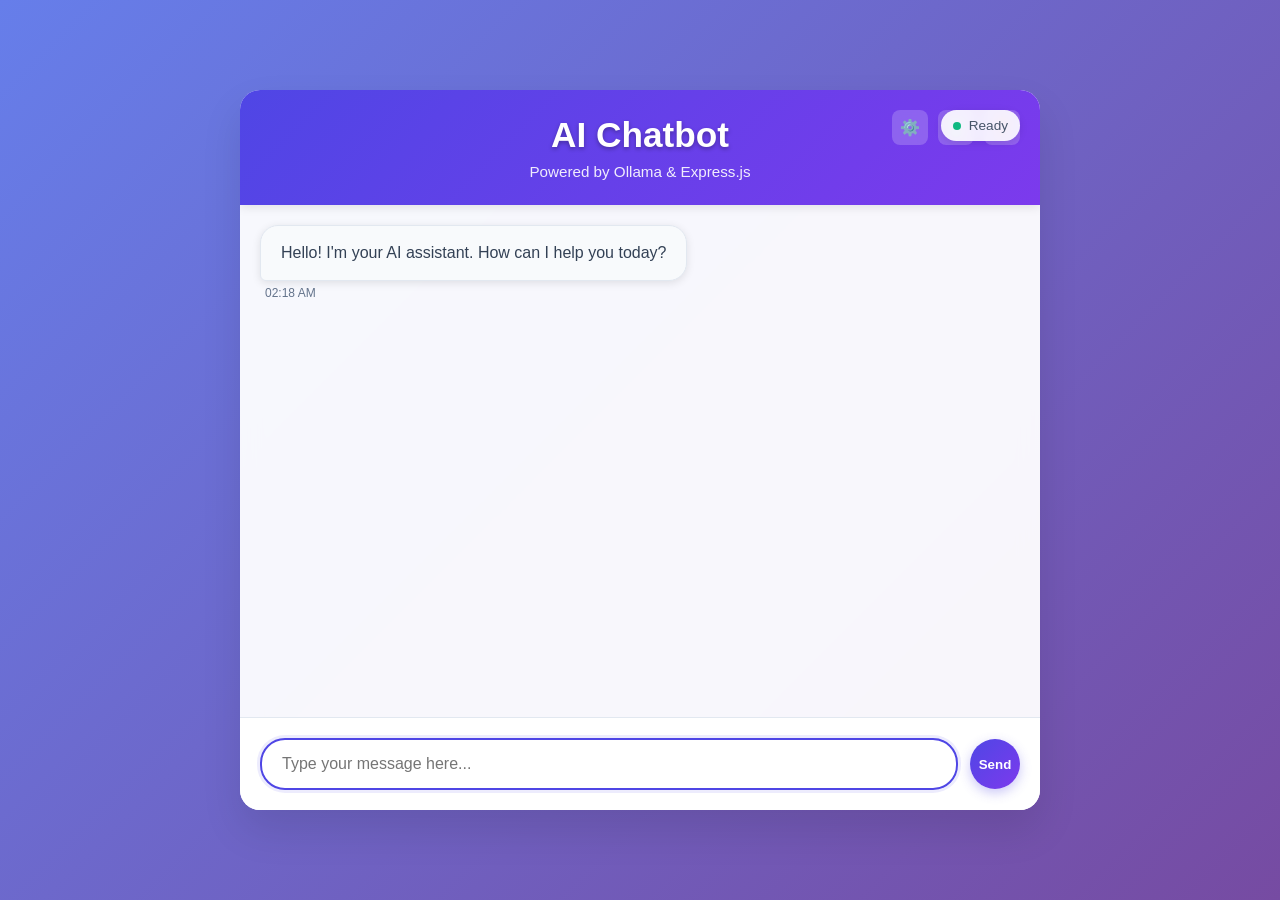
<file: chatbot/javascript/expressjs-streamlit-ollama-chatbot/public/index.html>
<!DOCTYPE html>
<html lang="en">
<head>
    <meta charset="UTF-8">
    <meta name="viewport" content="width=device-width, initial-scale=1.0">
    <title>Express Ollama Chatbot</title>
    <link rel="stylesheet" href="styles.css">
</head>
<body>
    <div class="container">
        <header class="header">
            <h1>AI Chatbot</h1>
            <p>Powered by Ollama & Express.js</p>
            <div class="header-controls">
                <button id="settingsBtn" class="control-btn" title="Settings">⚙️</button>
                <button id="clearBtn" class="control-btn" title="Clear conversation (Ctrl+K)">🗑️</button>
                <button id="helpBtn" class="control-btn" title="Keyboard shortcuts">❓</button>
            </div>
        </header>
        
        <div class="chat-container">
            <div class="chat-messages" id="chatMessages">
                <div class="message bot-message">
                    <div class="message-content">
                        <p>Hello! I'm your AI assistant. How can I help you today?</p>
                    </div>
                    <div class="message-time" id="initialTime"></div>
                </div>
            </div>
            
            <div class="chat-input-container">
                <form id="chatForm" class="chat-form">
                    <input 
                        type="text" 
                        id="messageInput" 
                        placeholder="Type your message here..." 
                        autocomplete="off"
                        required
                    >
                    <button type="submit" id="sendButton">
                        <span>Send</span>
                    </button>
                </form>
            </div>
        </div>
        
        <div class="status-indicator" id="statusIndicator">
            <span class="status-dot"></span>
            <span class="status-text">Ready</span>
        </div>
        
        <!-- Settings Modal -->
        <div id="settingsModal" class="modal">
            <div class="modal-content">
                <div class="modal-header">
                    <h3>Settings</h3>
                    <span class="close" id="closeSettings">&times;</span>
                </div>
                <div class="modal-body">
                    <div class="setting-item">
                        <label for="streamingToggle">
                            <input type="checkbox" id="streamingToggle" checked>
                            Enable streaming responses
                        </label>
                    </div>
                    <div class="setting-item">
                        <label for="conversationId">Conversation ID:</label>
                        <input type="text" id="conversationId" value="default" placeholder="Enter conversation ID">
                    </div>
                </div>
            </div>
        </div>
        
        <!-- Help Modal -->
        <div id="helpModal" class="modal">
            <div class="modal-content">
                <div class="modal-header">
                    <h3>Keyboard Shortcuts</h3>
                    <span class="close" id="closeHelp">&times;</span>
                </div>
                <div class="modal-body">
                    <div class="shortcut-list">
                        <div class="shortcut-item">
                            <kbd>Enter</kbd> - Send message
                        </div>
                        <div class="shortcut-item">
                            <kbd>Ctrl</kbd> + <kbd>Enter</kbd> - Retry last message
                        </div>
                        <div class="shortcut-item">
                            <kbd>Ctrl</kbd> + <kbd>K</kbd> - Clear conversation
                        </div>
                        <div class="shortcut-item">
                            <kbd>Ctrl</kbd> + <kbd>S</kbd> - Toggle streaming
                        </div>
                        <div class="shortcut-item">
                            <kbd>Esc</kbd> - Focus input field
                        </div>
                    </div>
                </div>
            </div>
        </div>
    </div>
    
    <script src="script.js"></script>
</body>
</html>
</file>
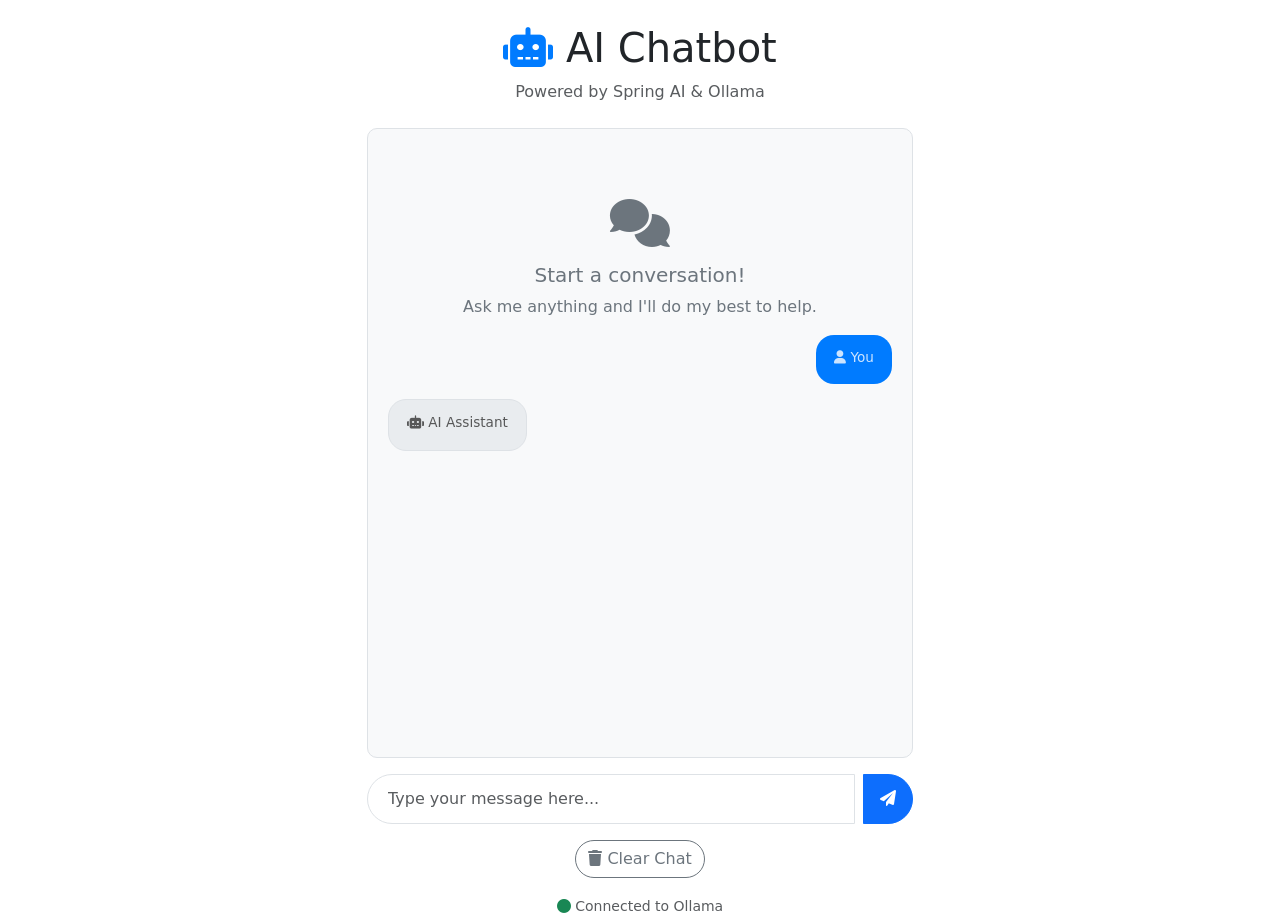
<file: chatbot/java/spring-ai-ollama/src/main/resources/templates/chat.html>
<!DOCTYPE html>
<html lang="en" xmlns:th="http://www.thymeleaf.org">
<head>
    <meta charset="UTF-8">
    <meta name="viewport" content="width=device-width, initial-scale=1.0">
    <title>Spring AI Ollama Chatbot</title>
    <link href="https://cdn.jsdelivr.net/npm/bootstrap@5.3.0/dist/css/bootstrap.min.css" rel="stylesheet">
    <link href="https://cdnjs.cloudflare.com/ajax/libs/font-awesome/6.0.0/css/all.min.css" rel="stylesheet">
    <style>
        .chat-container {
            height: 70vh;
            overflow-y: auto;
            border: 1px solid #dee2e6;
            border-radius: 10px;
            padding: 20px;
            background-color: #f8f9fa;
        }
        
        .message-bubble {
            margin-bottom: 15px;
            padding: 12px 18px;
            border-radius: 18px;
            max-width: 75%;
            word-wrap: break-word;
        }
        
        .user-message {
            background-color: #007bff;
            color: white;
            margin-left: auto;
            text-align: right;
        }
        
        .ai-message {
            background-color: #e9ecef;
            color: #333;
            border: 1px solid #dee2e6;
        }
        
        .message-header {
            font-size: 0.85em;
            opacity: 0.8;
            margin-bottom: 5px;
        }
        
        .chat-input {
            border-radius: 25px;
            padding: 12px 20px;
        }
        
        .send-btn {
            border-radius: 50%;
            width: 50px;
            height: 50px;
            padding: 0;
        }
        
        .clear-btn {
            border-radius: 25px;
        }
        
        .header-icon {
            color: #007bff;
        }
        
        .empty-state {
            text-align: center;
            color: #6c757d;
            margin-top: 50px;
        }
        
        .typing-indicator {
            display: none;
            padding: 12px 18px;
            background-color: #e9ecef;
            border-radius: 18px;
            max-width: 75%;
            margin-bottom: 15px;
        }
        
        .typing-indicator span {
            height: 8px;
            width: 8px;
            float: left;
            margin: 0 1px;
            background-color: #9E9EA1;
            display: block;
            border-radius: 50%;
            opacity: 0.4;
            animation: typing 1.4s infinite ease-in-out both;
        }
        
        .typing-indicator span:nth-child(1) { animation-delay: -0.32s; }
        .typing-indicator span:nth-child(2) { animation-delay: -0.16s; }
        
        @keyframes typing {
            0%, 80%, 100% {
                transform: scale(0);
            } 40% {
                transform: scale(1);
            }
        }
    </style>
</head>
<body>
    <div class="container mt-4">
        <div class="row justify-content-center">
            <div class="col-md-8 col-lg-6">
                <!-- Header -->
                <div class="text-center mb-4">
                    <h1 class="display-6"><i class="fas fa-robot header-icon"></i> AI Chatbot</h1>
                    <p class="text-muted">Powered by Spring AI & Ollama</p>
                </div>
                
                <!-- Chat Container -->
                <div class="chat-container" id="chatContainer">
                    <div th:if="${#lists.isEmpty(chatHistory)}" class="empty-state">
                        <i class="fas fa-comments fa-3x mb-3"></i>
                        <h5>Start a conversation!</h5>
                        <p>Ask me anything and I'll do my best to help.</p>
                    </div>
                    
                    <!-- Chat Messages -->
                    <div th:each="chat : ${chatHistory}">
                        <!-- User Message -->
                        <div class="d-flex justify-content-end">
                            <div class="message-bubble user-message">
                                <div class="message-header">
                                    <i class="fas fa-user"></i> You
                                </div>
                                <div th:text="${chat.message}"></div>
                            </div>
                        </div>
                        
                        <!-- AI Response -->
                        <div class="d-flex justify-content-start">
                            <div class="message-bubble ai-message">
                                <div class="message-header">
                                    <i class="fas fa-robot"></i> AI Assistant
                                </div>
                                <div th:text="${chat.response}" style="white-space: pre-wrap;"></div>
                            </div>
                        </div>
                    </div>
                    
                    <!-- Typing Indicator -->
                    <div class="typing-indicator" id="typingIndicator">
                        <span></span>
                        <span></span>
                        <span></span>
                    </div>
                </div>
                
                <!-- Chat Input Form -->
                <form th:action="@{/chat}" th:object="${chatMessage}" method="post" class="mt-3" id="chatForm">
                    <div class="input-group">
                        <input type="text" 
                               th:field="*{message}" 
                               class="form-control chat-input" 
                               placeholder="Type your message here..."
                               autocomplete="off"
                               required>
                        <button type="submit" class="btn btn-primary send-btn ms-2">
                            <i class="fas fa-paper-plane"></i>
                        </button>
                    </div>
                    <div class="invalid-feedback d-block" th:if="${#fields.hasErrors('message')}" th:errors="*{message}"></div>
                </form>
                
                <!-- Clear Chat Button -->
                <div class="text-center mt-3" th:if="${!#lists.isEmpty(chatHistory)}">
                    <form th:action="@{/clear}" method="post" style="display: inline;">
                        <button type="submit" class="btn btn-outline-secondary clear-btn">
                            <i class="fas fa-trash"></i> Clear Chat
                        </button>
                    </form>
                </div>
                
                <!-- Connection Status -->
                <div class="text-center mt-3">
                    <small class="text-muted">
                        <i class="fas fa-circle text-success"></i> Connected to Ollama
                    </small>
                </div>
            </div>
        </div>
    </div>

    <script src="https://cdn.jsdelivr.net/npm/bootstrap@5.3.0/dist/js/bootstrap.bundle.min.js"></script>
    <script>
        // Auto-scroll to bottom of chat
        function scrollToBottom() {
            const chatContainer = document.getElementById('chatContainer');
            chatContainer.scrollTop = chatContainer.scrollHeight;
        }
        
        // Scroll to bottom on page load
        window.addEventListener('load', scrollToBottom);
        
        // Handle form submission with typing indicator
        document.getElementById('chatForm').addEventListener('submit', function(e) {
            const messageInput = document.querySelector('input[name="message"]');
            if (messageInput.value.trim() === '') {
                e.preventDefault();
                return;
            }
            
            // Show typing indicator
            document.getElementById('typingIndicator').style.display = 'block';
            scrollToBottom();
        });
        
        // Focus on input field
        document.querySelector('input[name="message"]').focus();
        
        // Handle Enter key submission
        document.querySelector('input[name="message"]').addEventListener('keypress', function(e) {
            if (e.key === 'Enter') {
                e.preventDefault();
                document.getElementById('chatForm').submit();
            }
        });
    </script>
</body>
</html>
</file>
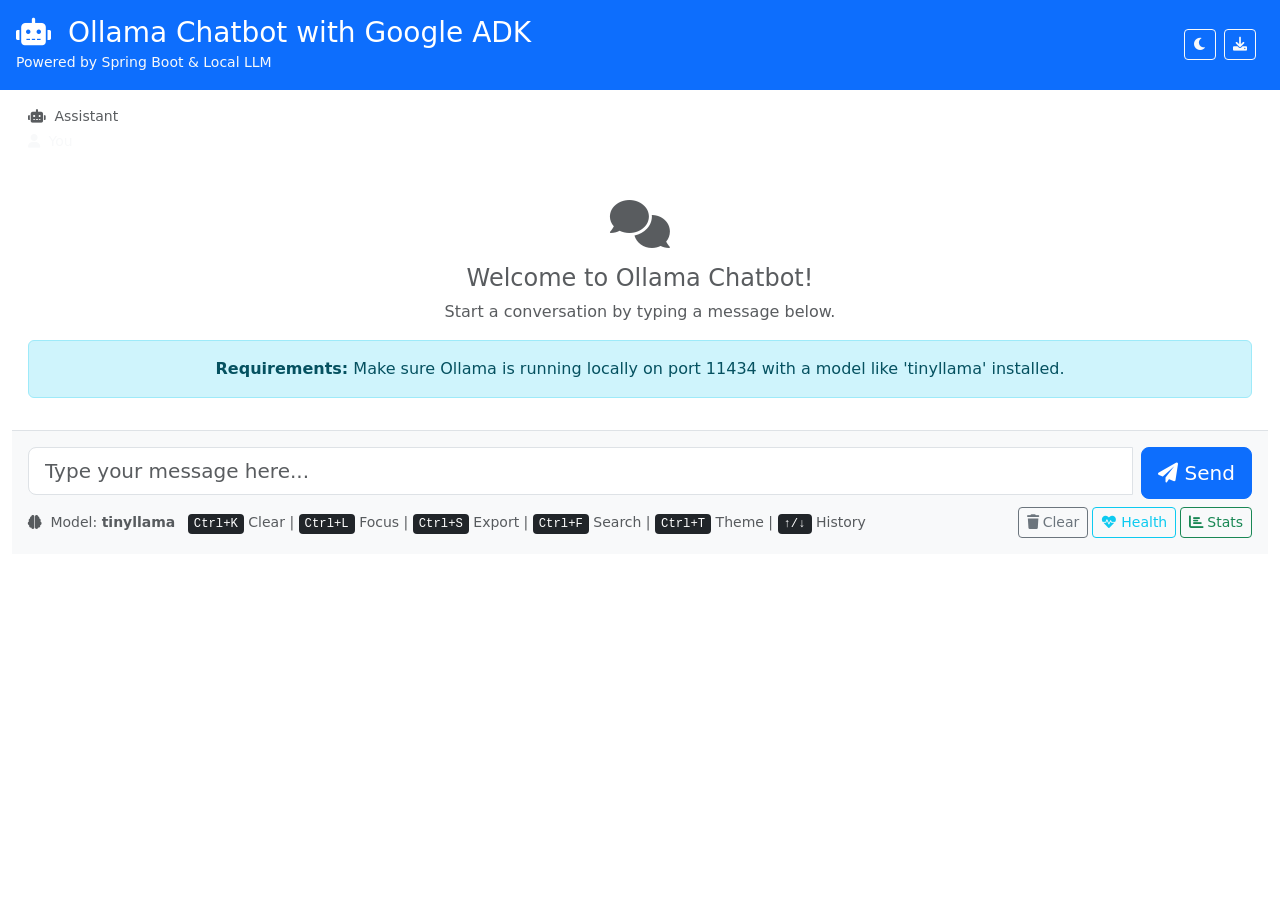
<file: chatbot/java/google-adk-ollama/spring-boot-ollama-chatbot/src/main/resources/templates/chat.html>
<!DOCTYPE html>
<html lang="en" xmlns:th="http://www.thymeleaf.org">
<head>
    <meta charset="UTF-8">
    <meta name="viewport" content="width=device-width, initial-scale=1.0">
    <title>Ollama Chatbot - Google ADK Integration</title>
    <link href="https://cdn.jsdelivr.net/npm/bootstrap@5.3.0/dist/css/bootstrap.min.css" rel="stylesheet">
    <link href="https://cdnjs.cloudflare.com/ajax/libs/font-awesome/6.0.0/css/all.min.css" rel="stylesheet">
    <link th:href="@{/css/style.css}" rel="stylesheet">
</head>
<body>
    <div class="container-fluid h-100">
        <div class="row h-100">
            <!-- Header -->
            <div class="col-12 bg-primary text-white p-3 d-flex justify-content-between align-items-center">
                <div>
                    <h1 class="h3 mb-0">
                        <i class="fas fa-robot me-2"></i>
                        Ollama Chatbot with Google ADK
                    </h1>
                    <small class="text-light">Powered by Spring Boot & Local LLM</small>
                </div>
                <div class="d-flex align-items-center gap-2">
                    <button type="button" class="btn btn-outline-light btn-sm" onclick="toggleTheme()" title="Toggle Dark Mode">
                        <i class="fas fa-moon"></i>
                    </button>
                    <button type="button" class="btn btn-outline-light btn-sm" onclick="exportChat()" title="Export Chat">
                        <i class="fas fa-download"></i>
                    </button>
                    <span id="status-indicator" class="status-indicator status-offline" title="Checking connection..."></span>
                </div>
            </div>
        </div>
        
        <div class="row flex-grow-1">
            <!-- Chat Area -->
            <div class="col-12 d-flex flex-column">
                <!-- Chat Messages -->
                <div class="flex-grow-1 overflow-auto p-3" id="chatMessages">
                    <div th:if="${chatHistory != null and !chatHistory.isEmpty()}">
                        <div th:each="message : ${chatHistory}" 
                             th:class="${message.role == 'user'} ? 'mb-3 d-flex justify-content-end' : 'mb-3 d-flex justify-content-start'">
                            <div th:class="${message.role == 'user'} ? 'bg-primary text-white p-3 rounded-start rounded-bottom max-width-70' : 'bg-light p-3 rounded-end rounded-bottom max-width-70'">
                                <div class="small text-muted mb-1" th:if="${message.role == 'assistant'}">
                                    <i class="fas fa-robot me-1"></i>
                                    Assistant <span th:if="${message.model}" th:text="'(' + ${message.model} + ')'"></span>
                                </div>
                                <div class="small text-light mb-1" th:if="${message.role == 'user'}">
                                    <i class="fas fa-user me-1"></i>
                                    You
                                </div>
                                <div th:text="${message.content}"></div>
                                <div class="small mt-1 opacity-75" th:text="${#temporals.format(message.timestamp, 'HH:mm')}"></div>
                            </div>
                        </div>
                    </div>
                    
                    <div th:if="${chatHistory == null or chatHistory.isEmpty()}" class="text-center text-muted mt-5">
                        <i class="fas fa-comments fa-3x mb-3"></i>
                        <h4>Welcome to Ollama Chatbot!</h4>
                        <p>Start a conversation by typing a message below.</p>
                        <div class="alert alert-info mt-3">
                            <strong>Requirements:</strong> Make sure Ollama is running locally on port 11434 with a model like 'tinyllama' installed.
                        </div>
                    </div>
                </div>
                
                <!-- Message Input Form -->
                <div class="border-top p-3 bg-light">
                    <form th:action="@{/chat}" th:object="${chatRequest}" method="post" class="d-flex gap-2">
                        <div class="flex-grow-1">
                            <div class="input-group">
                                <input type="text" 
                                       th:field="*{message}" 
                                       class="form-control form-control-lg" 
                                       placeholder="Type your message here..." 
                                       required
                                       autocomplete="off">
                                <input type="hidden" th:field="*{model}" th:value="${@environment.getProperty('ollama.model', 'tinyllama')}">
                            </div>
                            <div th:if="${#fields.hasErrors('message')}" class="text-danger small mt-1">
                                <span th:errors="*{message}"></span>
                            </div>
                        </div>
                        <button type="submit" class="btn btn-primary btn-lg">
                            <i class="fas fa-paper-plane"></i>
                            Send
                        </button>
                    </form>
                    
                    <!-- Model Selection and Controls -->
                    <div class="mt-2 d-flex justify-content-between align-items-center flex-wrap gap-2">
                        <small class="text-muted">
                            <i class="fas fa-brain me-1"></i>
                            Model: <strong th:text="${@environment.getProperty('ollama.model', 'tinyllama')}">tinyllama</strong>
                            <span class="ms-2 d-none d-md-inline">
                                <kbd>Ctrl+K</kbd> Clear |
                                <kbd>Ctrl+L</kbd> Focus |
                                <kbd>Ctrl+S</kbd> Export |
                                <kbd>Ctrl+F</kbd> Search |
                                <kbd>Ctrl+T</kbd> Theme |
                                <kbd>↑/↓</kbd> History
                            </span>
                        </small>
                        <div class="d-flex gap-1">
                            <button type="button" class="btn btn-sm btn-outline-secondary" onclick="clearChat()" title="Clear Chat (Ctrl+K)">
                                <i class="fas fa-trash me-1"></i>Clear
                            </button>
                            <button type="button" class="btn btn-sm btn-outline-info" onclick="checkHealth()" title="Check Ollama Status">
                                <i class="fas fa-heartbeat me-1"></i>Health
                            </button>
                            <button type="button" class="btn btn-sm btn-outline-success" onclick="showChatStats()" title="Chat Statistics (Ctrl+I)">
                                <i class="fas fa-chart-bar me-1"></i>Stats
                            </button>
                        </div>
                    </div>
                </div>
            </div>
        </div>
    </div>

    <!-- Scripts -->
    <script src="https://cdn.jsdelivr.net/npm/bootstrap@5.3.0/dist/js/bootstrap.bundle.min.js"></script>
    <script th:src="@{/js/chat.js}"></script>
    
    <script>
        // Auto-scroll to bottom
        document.addEventListener('DOMContentLoaded', function() {
            const chatMessages = document.getElementById('chatMessages');
            chatMessages.scrollTop = chatMessages.scrollHeight;
        });
        
        // Clear chat function
        function clearChat() {
            fetch('/api/chat/history', { method: 'DELETE' })
                .then(response => response.text())
                .then(data => {
                    console.log(data);
                    location.reload();
                })
                .catch(error => console.error('Error:', error));
        }
        
        // Health check function
        function checkHealth() {
            fetch('/health')
                .then(response => response.text())
                .then(data => {
                    alert('✅ ' + data);
                })
                .catch(error => {
                    alert('❌ Service unavailable');
                    console.error('Error:', error);
                });
        }
    </script>
</body>
</html>
</file>
<file: chatbot/javascript/expressjs-streamlit-ollama-chatbot/public/styles.css>
/* Modern Chatbot Styles */
* {
    margin: 0;
    padding: 0;
    box-sizing: border-box;
}

body {
    font-family: 'Segoe UI', Tahoma, Geneva, Verdana, sans-serif;
    background: linear-gradient(135deg, #667eea 0%, #764ba2 100%);
    min-height: 100vh;
    display: flex;
    align-items: center;
    justify-content: center;
    padding: 20px;
}

.container {
    max-width: 800px;
    width: 100%;
    background: rgba(255, 255, 255, 0.95);
    border-radius: 20px;
    box-shadow: 0 20px 40px rgba(0, 0, 0, 0.1);
    backdrop-filter: blur(10px);
    overflow: hidden;
    display: flex;
    flex-direction: column;
    height: 80vh;
    min-height: 600px;
}

.header {
    background: linear-gradient(135deg, #4f46e5 0%, #7c3aed 100%);
    color: white;
    padding: 25px;
    text-align: center;
    box-shadow: 0 2px 10px rgba(0, 0, 0, 0.1);
    position: relative;
}

.header-controls {
    position: absolute;
    top: 20px;
    right: 20px;
    display: flex;
    gap: 10px;
}

.control-btn {
    background: rgba(255, 255, 255, 0.2);
    border: none;
    border-radius: 8px;
    padding: 8px;
    color: white;
    cursor: pointer;
    font-size: 16px;
    transition: all 0.3s ease;
    backdrop-filter: blur(5px);
}

.control-btn:hover {
    background: rgba(255, 255, 255, 0.3);
    transform: translateY(-2px);
}

.header h1 {
    font-size: 2.2rem;
    font-weight: 700;
    margin-bottom: 8px;
    text-shadow: 0 2px 4px rgba(0, 0, 0, 0.3);
}

.header p {
    font-size: 0.95rem;
    opacity: 0.9;
    font-weight: 300;
}

.chat-container {
    flex: 1;
    display: flex;
    flex-direction: column;
    height: 100%;
}

.chat-messages {
    flex: 1;
    padding: 20px;
    overflow-y: auto;
    display: flex;
    flex-direction: column;
    gap: 15px;
    scrollbar-width: thin;
    scrollbar-color: #cbd5e1 #f1f5f9;
}

.chat-messages::-webkit-scrollbar {
    width: 6px;
}

.chat-messages::-webkit-scrollbar-track {
    background: #f1f5f9;
    border-radius: 3px;
}

.chat-messages::-webkit-scrollbar-thumb {
    background: #cbd5e1;
    border-radius: 3px;
}

.chat-messages::-webkit-scrollbar-thumb:hover {
    background: #94a3b8;
}

.message {
    display: flex;
    flex-direction: column;
    max-width: 75%;
    animation: messageSlide 0.3s ease-out;
}

@keyframes messageSlide {
    from {
        opacity: 0;
        transform: translateY(10px);
    }
    to {
        opacity: 1;
        transform: translateY(0);
    }
}

.user-message {
    align-self: flex-end;
}

.bot-message {
    align-self: flex-start;
}

.message-content {
    padding: 15px 20px;
    border-radius: 18px;
    position: relative;
    word-wrap: break-word;
    line-height: 1.5;
    box-shadow: 0 2px 8px rgba(0, 0, 0, 0.1);
}

.user-message .message-content {
    background: linear-gradient(135deg, #4f46e5 0%, #7c3aed 100%);
    color: white;
    border-bottom-right-radius: 6px;
}

.bot-message .message-content {
    background: #f8fafc;
    color: #334155;
    border: 1px solid #e2e8f0;
    border-bottom-left-radius: 6px;
}

.message-time {
    font-size: 0.75rem;
    color: #64748b;
    margin-top: 5px;
    padding: 0 5px;
}

.user-message .message-time {
    text-align: right;
}

.bot-message .message-time {
    text-align: left;
}

.chat-input-container {
    padding: 20px;
    background: white;
    border-top: 1px solid #e2e8f0;
}

.chat-form {
    display: flex;
    gap: 12px;
    align-items: center;
}

#messageInput {
    flex: 1;
    padding: 15px 20px;
    border: 2px solid #e2e8f0;
    border-radius: 25px;
    font-size: 1rem;
    outline: none;
    transition: all 0.3s ease;
    background: #f8fafc;
}

#messageInput:focus {
    border-color: #4f46e5;
    background: white;
    box-shadow: 0 0 0 3px rgba(79, 70, 229, 0.1);
}

#messageInput:disabled {
    background: #f1f5f9;
    cursor: not-allowed;
    opacity: 0.6;
}

#sendButton {
    background: linear-gradient(135deg, #4f46e5 0%, #7c3aed 100%);
    color: white;
    border: none;
    border-radius: 50%;
    width: 50px;
    height: 50px;
    cursor: pointer;
    transition: all 0.3s ease;
    display: flex;
    align-items: center;
    justify-content: center;
    font-weight: 600;
    box-shadow: 0 4px 12px rgba(79, 70, 229, 0.3);
}

#sendButton:hover:not(:disabled) {
    transform: translateY(-2px);
    box-shadow: 0 6px 20px rgba(79, 70, 229, 0.4);
}

#sendButton:active {
    transform: translateY(0);
}

#sendButton:disabled {
    background: #94a3b8;
    cursor: not-allowed;
    transform: none;
    box-shadow: 0 2px 4px rgba(0, 0, 0, 0.1);
}

.status-indicator {
    position: absolute;
    top: 20px;
    right: 20px;
    display: flex;
    align-items: center;
    gap: 8px;
    background: rgba(255, 255, 255, 0.9);
    padding: 8px 12px;
    border-radius: 20px;
    font-size: 0.85rem;
    color: #475569;
    backdrop-filter: blur(5px);
    box-shadow: 0 2px 8px rgba(0, 0, 0, 0.1);
}

.status-dot {
    width: 8px;
    height: 8px;
    border-radius: 50%;
    background: #10b981;
    animation: pulse 2s infinite;
}

.status-dot.connecting {
    background: #f59e0b;
}

.status-dot.error {
    background: #ef4444;
    animation: none;
}

@keyframes pulse {
    0% {
        box-shadow: 0 0 0 0 rgba(16, 185, 129, 0.7);
    }
    70% {
        box-shadow: 0 0 0 10px rgba(16, 185, 129, 0);
    }
    100% {
        box-shadow: 0 0 0 0 rgba(16, 185, 129, 0);
    }
}

.typing-indicator {
    display: flex;
    align-items: center;
    gap: 4px;
    padding: 15px 20px;
    background: #f8fafc;
    border: 1px solid #e2e8f0;
    border-radius: 18px;
    border-bottom-left-radius: 6px;
    max-width: 80px;
}

.typing-dot {
    width: 8px;
    height: 8px;
    border-radius: 50%;
    background: #64748b;
    animation: typing 1.4s infinite ease-in-out;
}

.typing-dot:nth-child(1) {
    animation-delay: -0.32s;
}

.typing-dot:nth-child(2) {
    animation-delay: -0.16s;
}

@keyframes typing {
    0%, 80%, 100% {
        transform: scale(0.8);
        opacity: 0.5;
    }
    40% {
        transform: scale(1);
        opacity: 1;
    }
}

.error-message {
    background: #fef2f2 !important;
    border-color: #fecaca !important;
    color: #dc2626 !important;
}

/* Responsive Design */
@media (max-width: 768px) {
    body {
        padding: 10px;
    }
    
    .container {
        height: 90vh;
        border-radius: 15px;
    }
    
    .header {
        padding: 20px;
    }
    
    .header h1 {
        font-size: 1.8rem;
    }
    
    .chat-messages {
        padding: 15px;
    }
    
    .message {
        max-width: 85%;
    }
    
    .chat-input-container {
        padding: 15px;
    }
    
    #messageInput {
        padding: 12px 16px;
        font-size: 0.95rem;
    }
    
    #sendButton {
        width: 45px;
        height: 45px;
    }
    
    .status-indicator {
        top: 15px;
        right: 15px;
        font-size: 0.8rem;
        padding: 6px 10px;
    }
}

@media (max-width: 480px) {
    .header h1 {
        font-size: 1.5rem;
    }
    
    .message {
        max-width: 90%;
    }
      .message-content {
        padding: 12px 16px;
    }
}

/* Modal Styles */
.modal {
    display: none;
    position: fixed;
    z-index: 1000;
    left: 0;
    top: 0;
    width: 100%;
    height: 100%;
    background-color: rgba(0, 0, 0, 0.5);
    backdrop-filter: blur(5px);
}

.modal-content {
    background: white;
    margin: 10% auto;
    border-radius: 15px;
    width: 90%;
    max-width: 500px;
    box-shadow: 0 20px 40px rgba(0, 0, 0, 0.2);
    animation: modalSlide 0.3s ease-out;
}

@keyframes modalSlide {
    from {
        opacity: 0;
        transform: translateY(-50px);
    }
    to {
        opacity: 1;
        transform: translateY(0);
    }
}

.modal-header {
    display: flex;
    justify-content: space-between;
    align-items: center;
    padding: 20px 25px;
    border-bottom: 1px solid #e2e8f0;
    background: linear-gradient(135deg, #4f46e5 0%, #7c3aed 100%);
    color: white;
    border-radius: 15px 15px 0 0;
}

.modal-header h3 {
    margin: 0;
    font-size: 1.3rem;
}

.close {
    font-size: 28px;
    font-weight: bold;
    cursor: pointer;
    opacity: 0.8;
    transition: opacity 0.3s ease;
}

.close:hover {
    opacity: 1;
}

.modal-body {
    padding: 25px;
}

.setting-item {
    margin-bottom: 20px;
}

.setting-item label {
    display: flex;
    align-items: center;
    gap: 10px;
    font-weight: 500;
    color: #374151;
    cursor: pointer;
}

.setting-item input[type="checkbox"] {
    width: 18px;
    height: 18px;
    accent-color: #4f46e5;
}

.setting-item input[type="text"] {
    width: 100%;
    padding: 10px 15px;
    border: 2px solid #e2e8f0;
    border-radius: 8px;
    font-size: 1rem;
    margin-top: 8px;
    transition: border-color 0.3s ease;
}

.setting-item input[type="text"]:focus {
    outline: none;
    border-color: #4f46e5;
    box-shadow: 0 0 0 3px rgba(79, 70, 229, 0.1);
}

.shortcut-list {
    display: flex;
    flex-direction: column;
    gap: 15px;
}

.shortcut-item {
    display: flex;
    align-items: center;
    justify-content: space-between;
    padding: 12px 0;
    border-bottom: 1px solid #f1f5f9;
}

.shortcut-item:last-child {
    border-bottom: none;
}

kbd {
    background: #f1f5f9;
    border: 1px solid #d1d5db;
    border-radius: 4px;
    padding: 4px 8px;
    font-family: 'Courier New', monospace;
    font-size: 0.85rem;
    color: #374151;
    box-shadow: 0 1px 2px rgba(0, 0, 0, 0.1);
}
</file>
